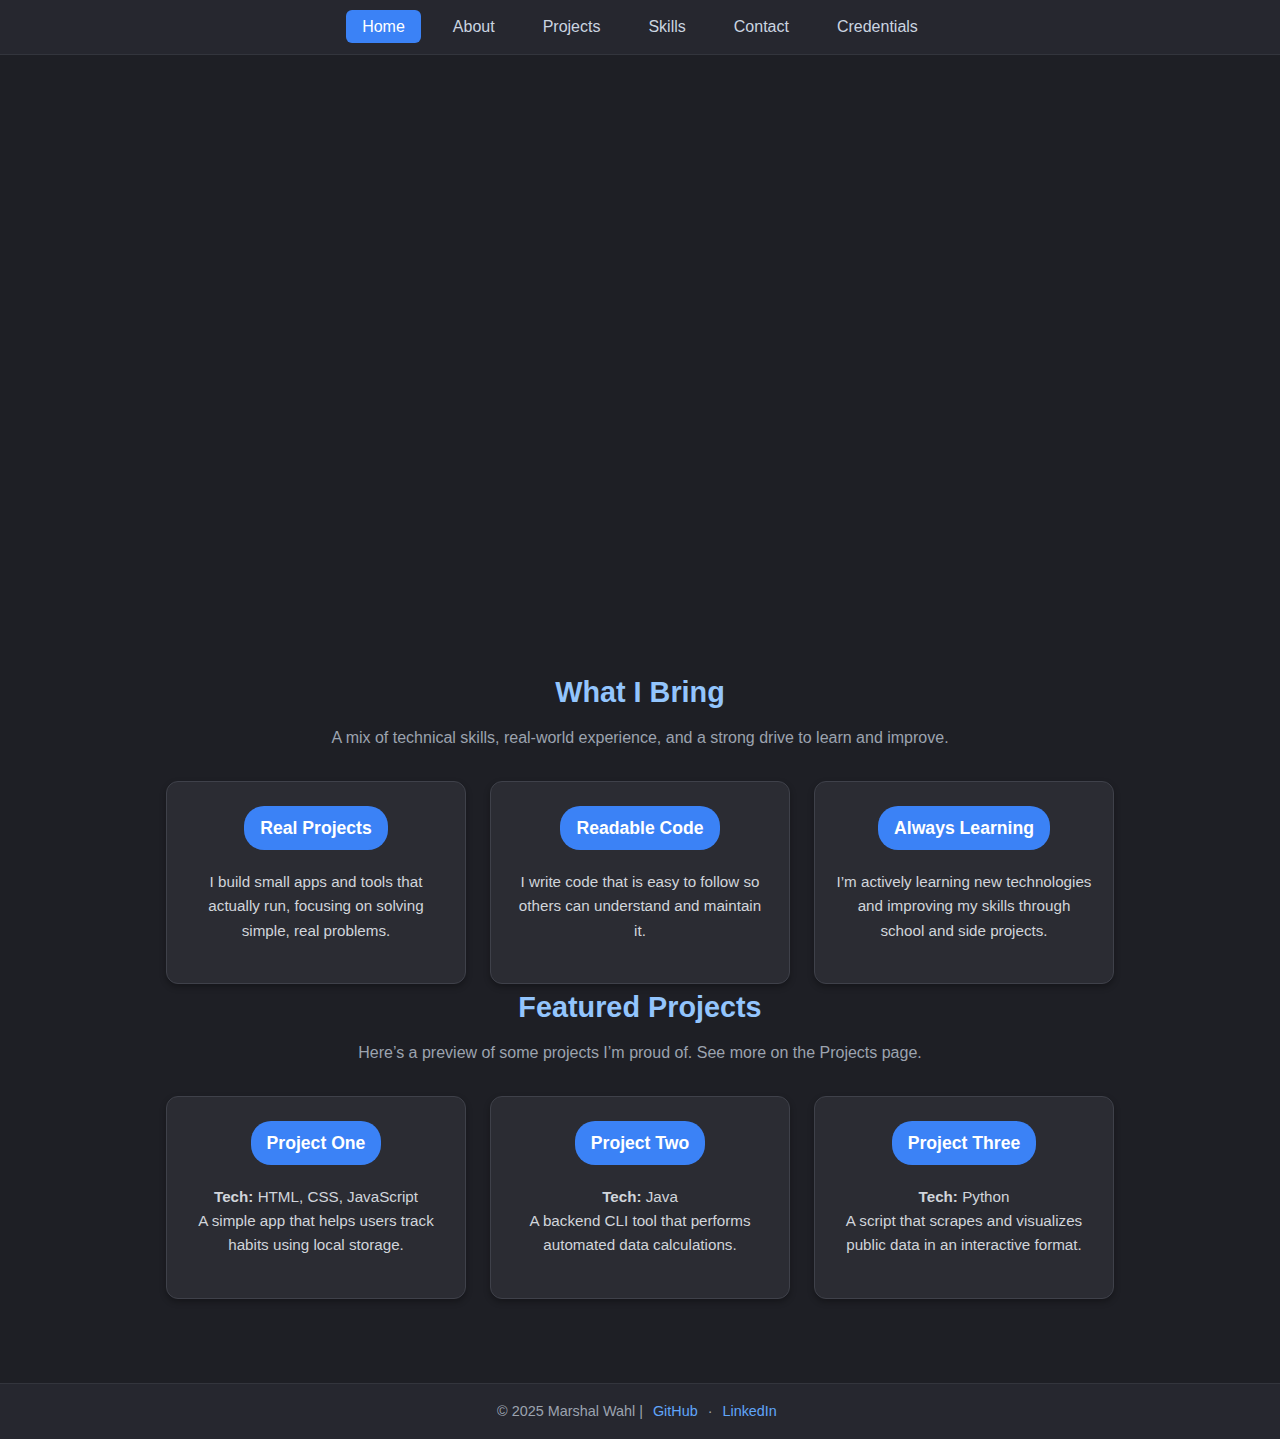
<file: index.html>
<!DOCTYPE html>
<html lang="en">
<head>
  <meta charset="UTF-8" />
  <meta name="viewport" content="width=device-width, initial-scale=1.0" />
  <meta name="description" content="Marshal Wahl Portfolio – web developer building practical apps for real-world problems." />
  <title>Marshal Wahl | Portfolio</title>
  <link rel="stylesheet" href="style.css" />
</head>

<body>
  <header>
    <nav>
      <ul>
        <li><a href="index.html" class="active">Home</a></li>
        <li><a href="about.html">About</a></li>
        <li><a href="projects.html">Projects</a></li>
        <li><a href="skills.html">Skills</a></li>
        <li><a href="contact.html">Contact</a></li>
        <li><a href="credentials.html">Credentials</a></li>
      </ul>
    </nav>
  </header>

  
  <section class="hero">
    <div class="hero-inner">
      <h1>Hi, I'm Marshal.</h1>
      <p><strong>I build clean, practical web applications to solve real-world problems for businesses and everyday users.</strong></p>
      <p>
        This portfolio is for entry-level software engineering recruiters, hiring managers,
        and potential freelance clients. I focus on real projects, clear code, and simple explanations
        of what I can do.
      </p>
      <a href="projects.html" class="button">View Projects</a>
      <a href="contact.html" class="button">Contact Me</a>
    </div>
  </section>

  
  <main class="container">
    
    <section>
      <h2>What I Bring</h2>
      <p>A mix of technical skills, real-world experience, and a strong drive to learn and improve.</p>

      <div class="grid">
        <div class="card">
          <h3>Real Projects</h3>
          <p>I build small apps and tools that actually run, focusing on solving simple, real problems.</p>
        </div>

        <div class="card">
          <h3>Readable Code</h3>
          <p>I write code that is easy to follow so others can understand and maintain it.</p>
        </div>

        <div class="card">
          <h3>Always Learning</h3>
          <p>I’m actively learning new technologies and improving my skills through school and side projects.</p>
        </div>
      </div>
    </section>

    
    <section>
      <h2>Featured Projects</h2>
      <p>Here’s a preview of some projects I’m proud of. See more on the Projects page.</p>

      <div class="grid">
        <div class="card">
          <h3>Project One</h3>
          <p><strong>Tech:</strong> HTML, CSS, JavaScript<br />
            A simple app that helps users track habits using local storage.
          </p>
        </div>

        <div class="card">
          <h3>Project Two</h3>
          <p><strong>Tech:</strong> Java<br />
            A backend CLI tool that performs automated data calculations.
          </p>
        </div>

        <div class="card">
          <h3>Project Three</h3>
          <p><strong>Tech:</strong> Python<br />
            A script that scrapes and visualizes public data in an interactive format.
          </p>
        </div>
      </div>
    </section>
  </main>

  
  <footer>
    <p>© 2025 Marshal Wahl | 
      <a href="https://github.com/">GitHub</a> · 
      <a href="https://linkedin.com/">LinkedIn</a>
    </p>
  </footer>
</body>
</html>
</file>
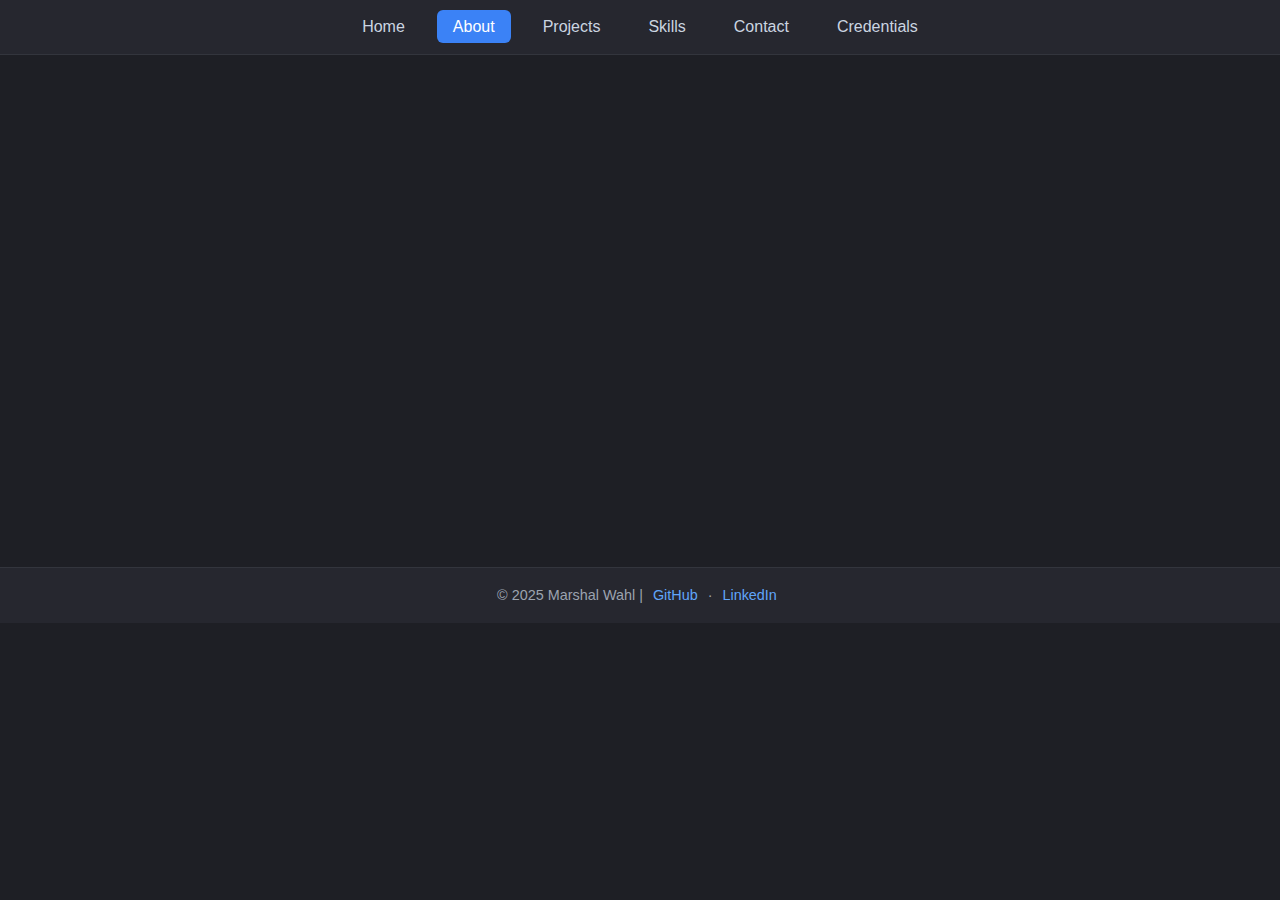
<file: about.html>
<!DOCTYPE html>
<html lang="en">
<head>
  <meta charset="UTF-8" />
  <meta name="viewport" content="width=device-width, initial-scale=1.0" />
  <meta name="description" content="About Marshal Wahl, an aspiring software developer focused on building practical web applications." />
  <title>About | Marshal Wahl</title>
  <link rel="stylesheet" href="style.css" />
</head>

<body>
  
  <header>
    <nav>
      <ul>
        <li><a href="index.html">Home</a></li>
        <li><a href="about.html" class="active">About</a></li>
        <li><a href="projects.html">Projects</a></li>
        <li><a href="skills.html">Skills</a></li>
        <li><a href="contact.html">Contact</a></li>
        <li><a href="credentials.html">Credentials</a></li>
      </ul>
    </nav>
  </header>

  
  <section class="about-section">
    <h1>About Me</h1>
    <p>
      I am an aspiring software developer who enjoys turning ideas into simple, working software.
      I balance school, work, and personal projects, and I’m focused on building a strong foundation
      in programming and web development.
    </p>
    <p>
      My long-term goal is to work on a team where I can grow, learn from others, and help build
      useful tools and applications for real people.
    </p>
  </section>


  
  <footer>
    <p>
      © 2025 Marshal Wahl |
      <a href="https://github.com/">GitHub</a> ·
      <a href="https://linkedin.com/">LinkedIn</a>
    </p>
  </footer>
</body>
</html>
</file>
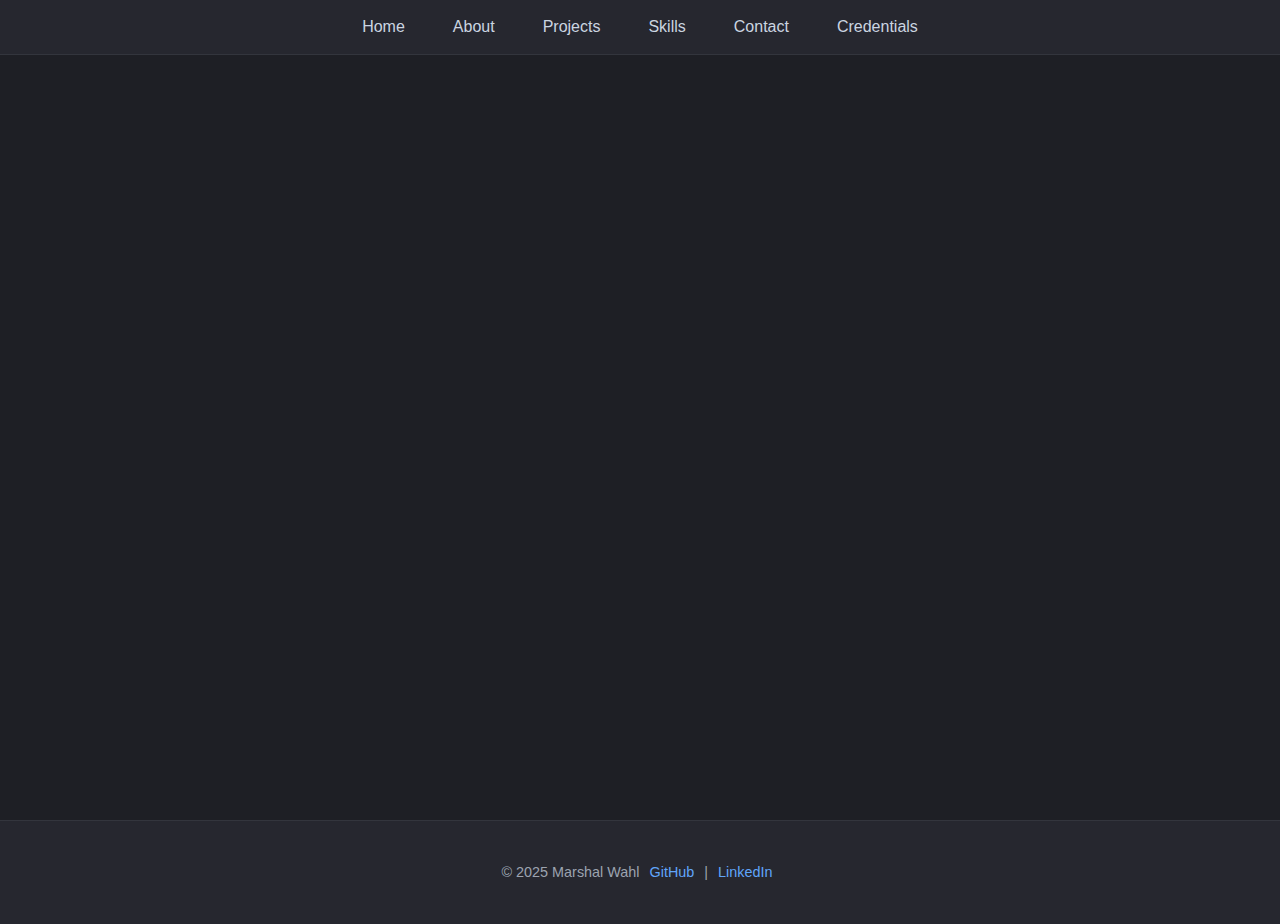
<file: contact.html>
<!DOCTYPE html>
<html lang="en">
<head>
  <meta charset="UTF-8">
  <meta name="viewport" content="width=device-width, initial-scale=1.0">
  <title>Contact | Marshal Wahl</title>
  <meta name="description" content="Contact page for Marshal Wahl.">
  <link rel="stylesheet" href="style.css">
  <link rel="icon" href="favicon.ico">
</head>
<body>

<header>
  <nav>
    <ul>
      <li><a href="index.html">Home</a></li>
      <li><a href="about.html">About</a></li>
      <li><a href="projects.html">Projects</a></li>
      <li><a href="skills.html">Skills</a></li>
      <li><a href="contact.html">Contact</a></li>
      <li><a href="credentials.html">Credentials</a></li>
    </ul>
  </nav>
</header>

<main>
  <div class="container">

    <section>
      <h1>Contact</h1>
      <p>If you want to talk about a role, project, or question, you can fill out this form.</p>
    </section>

    <section class="card">
      <form>
        <p>
          <label for="name">Name</label><br>
          <input type="text" id="name" name="name" style="width: 100%; padding: 8px;" required>
        </p>

        <p>
          <label for="email">Email</label><br>
          <input type="email" id="email" name="email" style="width: 100%; padding: 8px;" required>
        </p>

        <p>
          <label for="message">Message</label><br>
          <textarea id="message" name="message" rows="5" style="width: 100%; padding: 8px;" required></textarea>
        </p>

        <p>
          <button type="submit" class="button">Send Message</button>
        </p>
      </form>

      <p style="font-size: 14px; color: #555;">
        For now, this form is for display only. You can also email me at <strong>youremail@example.com</strong>.
      </p>
    </section>

  </div>
</main>

<footer>
  <div class="container">
    <span>© 2025 Marshal Wahl</span>
    <span>
      <a href="https://github.com/YOUR-GITHUB" target="_blank">GitHub</a> |
      <a href="https://www.linkedin.com/in/YOUR-LINKEDIN" target="_blank">LinkedIn</a>
    </span>
  </div>
</footer>

</body>
</html>
</file>
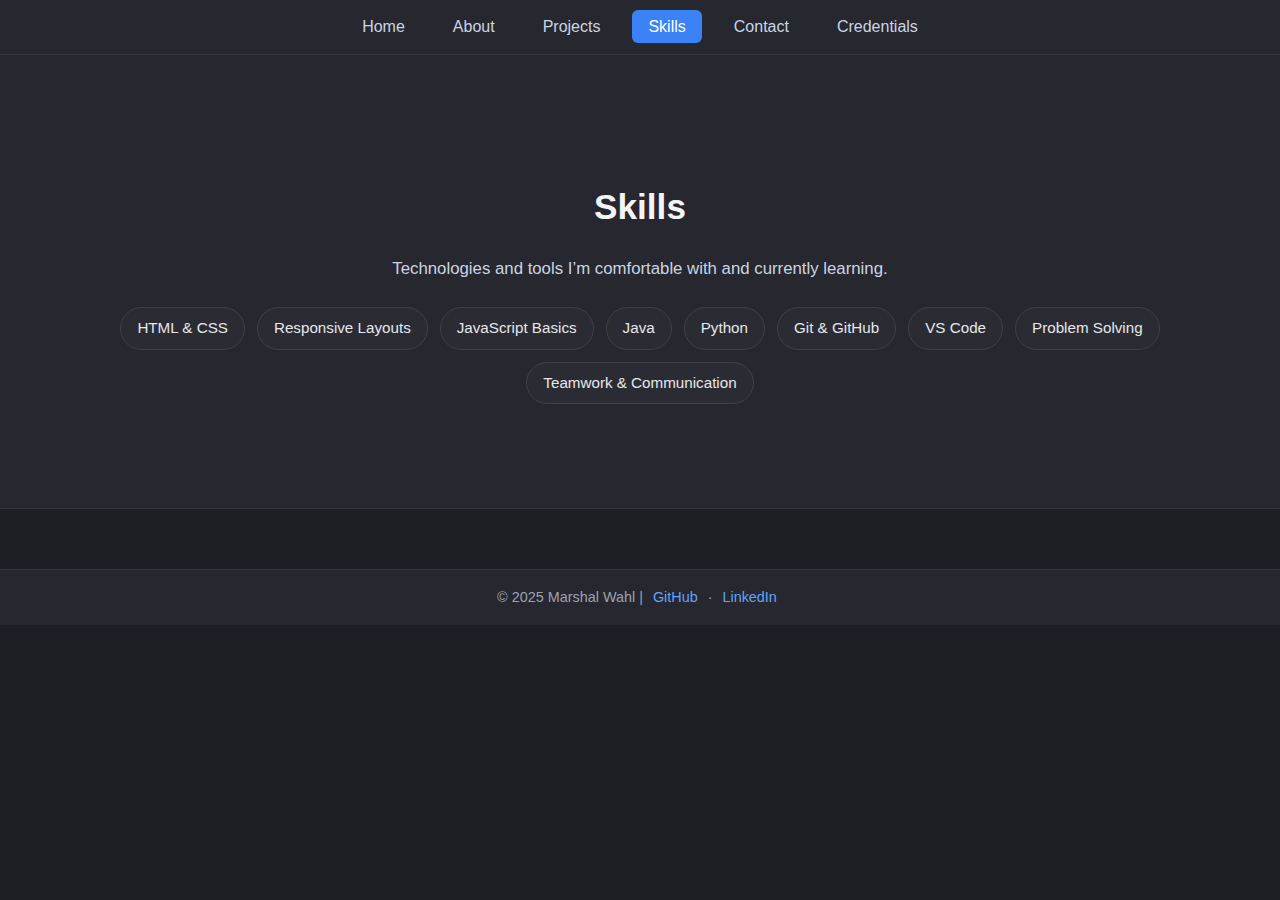
<file: credentials.html>
<!DOCTYPE html>
<html lang="en">
<head>
  <meta charset="UTF-8" />
  <meta name="viewport" content="width=device-width, initial-scale=1.0" />
  <meta name="description" content="Skills of Marshal Wahl – web development and programming foundations." />
  <title>Skills | Marshal Wahl</title>
  <link rel="stylesheet" href="style.css" />
</head>

<body>
  <header>
    <nav>
      <ul>
        <li><a href="index.html">Home</a></li>
        <li><a href="about.html">About</a></li>
        <li><a href="projects.html">Projects</a></li>
        <li><a href="skills.html" class="active">Skills</a></li>
        <li><a href="contact.html">Contact</a></li>
        <li><a href="credentials.html">Credentials</a></li>
      </ul>
    </nav>
  </header>

  <section class="skills-section">
    <div class="container">
      <h1>Skills</h1>
      <p>Technologies and tools I’m comfortable with and currently learning.</p>

      <div class="skills-tags">
        <span class="skill-tag">HTML &amp; CSS</span>
        <span class="skill-tag">Responsive Layouts</span>
        <span class="skill-tag">JavaScript Basics</span>
        <span class="skill-tag">Java</span>
        <span class="skill-tag">Python</span>
        <span class="skill-tag">Git &amp; GitHub</span>
        <span class="skill-tag">VS Code</span>
        <span class="skill-tag">Problem Solving</span>
        <span class="skill-tag">Teamwork &amp; Communication</span>
      </div>
    </div>
  </section>

  <footer>
    <p>
      © 2025 Marshal Wahl |
      <a href="https://github.com/">GitHub</a> ·
      <a href="https://linkedin.com/">LinkedIn</a>
    </p>
  </footer>
</body>
</html>
</file>
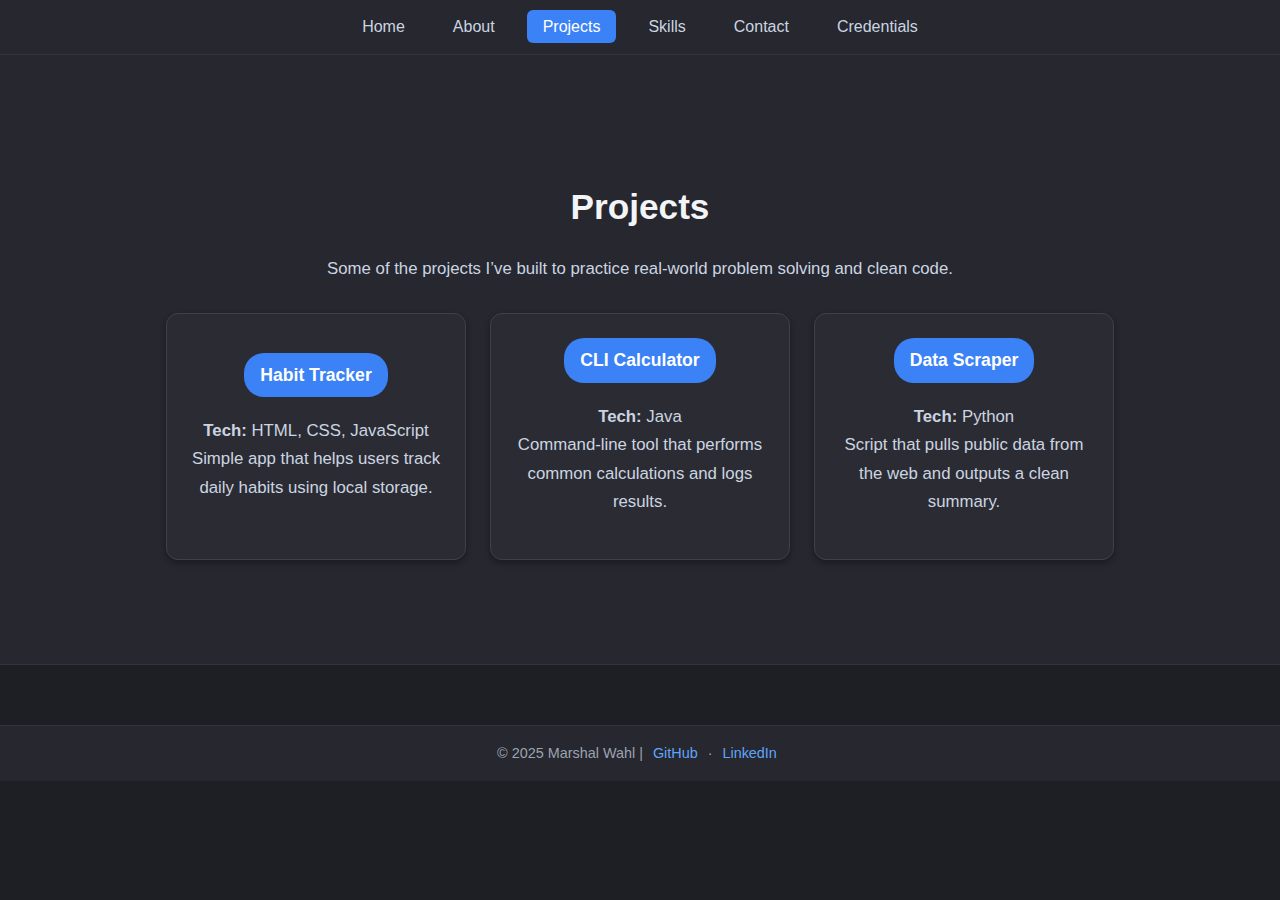
<file: projects.html>
<!DOCTYPE html>
<html lang="en">
<head>
  <meta charset="UTF-8" />
  <meta name="viewport" content="width=device-width, initial-scale=1.0" />
  <meta name="description" content="Projects by Marshal Wahl – practical web and software projects." />
  <title>Projects | Marshal Wahl</title>
  <link rel="stylesheet" href="style.css" />
</head>

<body>
  <header>
    <nav>
      <ul>
        <li><a href="index.html">Home</a></li>
        <li><a href="about.html">About</a></li>
        <li><a href="projects.html" class="active">Projects</a></li>
        <li><a href="skills.html">Skills</a></li>
        <li><a href="contact.html">Contact</a></li>
        <li><a href="credentials.html">Credentials</a></li>
      </ul>
    </nav>
  </header>

  <section class="projects-section">
    <div class="container">
      <h1>Projects</h1>
      <p>Some of the projects I’ve built to practice real-world problem solving and clean code.</p>

      <div class="grid">
        <div class="card">
          <h3>Habit Tracker</h3>
          <p><strong>Tech:</strong> HTML, CSS, JavaScript<br>
          Simple app that helps users track daily habits using local storage.</p>
        </div>

        <div class="card">
          <h3>CLI Calculator</h3>
          <p><strong>Tech:</strong> Java<br>
          Command-line tool that performs common calculations and logs results.</p>
        </div>

        <div class="card">
          <h3>Data Scraper</h3>
          <p><strong>Tech:</strong> Python<br>
          Script that pulls public data from the web and outputs a clean summary.</p>
        </div>
      </div>
    </div>
  </section>

  <footer>
    <p>
      © 2025 Marshal Wahl |
      <a href="https://github.com/">GitHub</a> ·
      <a href="https://linkedin.com/">LinkedIn</a>
    </p>
  </footer>
</body>
</html>
</file>
<file: style.css>
/* ---------- RESET ---------- */
* {
  box-sizing: border-box;
  margin: 0;
  padding: 0;
}

/* ---------- BASE ---------- */
body {
  font-family: "Segoe UI", Roboto, Helvetica, Arial, sans-serif;
  line-height: 1.6;
  background-color: #1e1f25;
  color: #e5e7eb;
}

.container {
  max-width: 1100px;
  margin: 0 auto;
  padding: 24px 16px;
}

/* ---------- ANIMATION ---------- */
@keyframes bubbleIn {
  from {
    opacity: 0;
    transform: translateY(20px) scale(0.97);
  }
  to {
    opacity: 1;
    transform: translateY(0) scale(1);
  }
}

.hero,
main .container > section,
.about-section {
  opacity: 0;
  animation: bubbleIn 0.75s ease-out forwards;
}

.hero {
  animation-delay: 0.1s;
}

main .container > section:nth-of-type(1) {
  animation-delay: 0.25s;
}

main .container > section:nth-of-type(2) {
  animation-delay: 0.4s;
}

/* cards stagger */
.grid .card:nth-child(1) { animation: bubbleIn 0.65s ease-out 0.55s forwards; }
.grid .card:nth-child(2) { animation: bubbleIn 0.65s ease-out 0.7s forwards; }
.grid .card:nth-child(3) { animation: bubbleIn 0.65s ease-out 0.85s forwards; }

/* ---------- HEADER & NAV ---------- */
header {
  background-color: #26272f;
  border-bottom: 1px solid #33353d;
  position: sticky;
  top: 0;
  z-index: 10;
}

nav {
  display: flex;
  justify-content: center;
  align-items: center;
  max-width: 1100px;
  margin: 0 auto;
  padding: 14px 16px;
}

nav ul {
  list-style: none;
  display: flex;
  gap: 16px;
  padding: 0;
  margin: 0;
}

nav a {
  text-decoration: none;
  color: #cbd5e1;
  font-weight: 500;
  padding: 8px 16px;
  border-radius: 6px;
  transition: 0.2s ease;
}

nav a:hover,
nav a.active {
  background-color: #3b82f6;
  color: #ffffff;
}

/* ---------- HERO (HOME) ---------- */
.hero {
  background-color: #26272f;
  border-bottom: 1px solid #33353d;
}

.hero-inner {
  max-width: 1100px;
  margin: 0 auto;
  padding: 100px 16px 80px;
  display: flex;
  flex-direction: column;
  align-items: center;
  text-align: center;
}

.hero-inner h1 {
  font-size: 2.8rem;
  margin-bottom: 16px;
  color: #f3f4f6;
}

.hero-inner p {
  max-width: 700px;
  margin: 0 auto 24px;
  font-size: 1.05rem;
  color: #9ca3af;
  line-height: 1.7;
}

.hero-inner strong {
  color: #ffffff;
}

.button {
  display: inline-block;
  background-color: #3b82f6;
  color: #ffffff;
  padding: 10px 20px;
  border-radius: 6px;
  font-weight: 600;
  text-decoration: none;
  margin: 10px 8px;
  transition: background-color 0.3s ease;
}

.button:hover {
  background-color: #2563eb;
}

/* ---------- GENERIC SECTIONS ---------- */
section h2 {
  color: #93c5fd;
  font-size: 1.8rem;
  margin-bottom: 10px;
  text-align: center;
}

section p {
  margin-bottom: 16px;
  text-align: center;
  color: #9ca3af;
}

/* ---------- CARDS (SIDE-BY-SIDE BUBBLES) ---------- */
.grid {
  display: flex;
  flex-wrap: wrap;
  justify-content: center;
  align-items: stretch;
  gap: 24px;
  margin-top: 30px;
  width: 100%;
}

.card {
  background-color: #2b2c33;
  border-radius: 12px;
  border: 1px solid #3f414a;
  padding: 24px 20px;
  width: 300px;
  min-height: 200px;
  box-shadow: 0 3px 6px rgba(0, 0, 0, 0.3);
  transition: transform 0.2s, box-shadow 0.2s;
  text-align: center;
  display: flex;
  flex-direction: column;
  justify-content: center;
}

.card:hover {
  transform: translateY(-3px);
  box-shadow: 0 6px 12px rgba(0, 0, 0, 0.4);
}

.card h3 {
  display: inline-block;
  background-color: #3b82f6;
  color: #ffffff;
  padding: 8px 16px;
  border-radius: 20px;
  font-size: 1.1rem;
  font-weight: 600;
  margin: 0 auto 12px;
}

.card p {
  color: #d1d5db;
  margin-top: 8px;
  font-size: 0.95rem;
}

/* ---------- ABOUT PAGE ---------- */
.about-section {
  background-color: #26272f;
  border-bottom: 1px solid #33353d;
  padding: 100px 16px 80px;
  text-align: center;
}

.about-section h1 {
  color: #f3f4f6;
  font-size: 2.4rem;
  margin-bottom: 24px;
}

.about-section p {
  color: #cbd5e1;
  font-size: 1.1rem;
  line-height: 1.7;
  max-width: 800px;      
  margin: 0 auto 18px;   
}


/* ---------- FORMS (CONTACT PAGE) ---------- */
form input,
form textarea {
  width: 100%;
  padding: 10px;
  border-radius: 6px;
  border: 1px solid #4b5563;
  background-color: #1f2127;
  color: #f3f4f6;
  margin-bottom: 12px;
  font-family: inherit;
  font-size: 1rem;
}

form input:focus,
form textarea:focus {
  outline: none;
  border-color: #60a5fa;
}

form button {
  background-color: #3b82f6;
  color: white;
  border: none;
  padding: 10px 20px;
  border-radius: 6px;
  cursor: pointer;
  font-weight: 600;
}

form button:hover {
  background-color: #2563eb;
}

/* ---------- FOOTER ---------- */
footer {
  background-color: #26272f;
  text-align: center;
  padding: 16px;
  margin-top: 60px;
  border-top: 1px solid #33353d;
  color: #9ca3af;
  font-size: 0.9rem;
}

footer a {
  color: #60a5fa;
  text-decoration: none;
  margin: 0 6px;
}

footer a:hover {
  text-decoration: underline;
}

/* ---------- RESPONSIVE ---------- */
@media (max-width: 768px) {
  nav ul {
    flex-wrap: wrap;
    justify-content: center;
    gap: 10px;
  }

  .hero-inner h1 {
    font-size: 2rem;
  }

  section h2 {
    font-size: 1.5rem;
  }

  .grid {
    flex-direction: column;
    align-items: center;
  }

  .card {
    width: 90%;
    min-height: auto;
  }
}

/* ---------- OTHER PAGES: Projects / Skills / Credentials / Contact ---------- */

.projects-section,
.skills-section,
.credentials-section,
.contact-section {
  background-color: #26272f;
  border-bottom: 1px solid #33353d;
  padding: 100px 16px 80px;
}

.projects-section .container,
.skills-section .container,
.credentials-section .container,
.contact-section .container {
  max-width: 1100px;
  margin: 0 auto;
  text-align: center;
}

.projects-section h1,
.skills-section h1,
.credentials-section h1,
.contact-section h1 {
  color: #f3f4f6;
  font-size: 2.2rem;
  margin-bottom: 20px;
}

.projects-section p,
.skills-section p,
.credentials-section p,
.contact-section p {
  color: #cbd5e1;
  font-size: 1.05rem;
  line-height: 1.7;
  margin-bottom: 18px;
}

/* credentials list cards */

.credentials-list {
  list-style: none;
  padding: 0;
  margin: 24px auto 0;
  max-width: 700px;
}

.credentials-list li {
  background-color: #2b2c33;
  border-radius: 10px;
  border: 1px solid #3f414a;
  padding: 16px 20px;
  margin-bottom: 12px;
}

.credentials-list h3 {
  margin-bottom: 6px;
  color: #93c5fd;
}

/* skills pill tags */

.skills-tags {
  display: flex;
  flex-wrap: wrap;
  justify-content: center;
  gap: 12px;
  margin-top: 24px;
}

.skill-tag {
  background-color: #2b2c33;
  border-radius: 999px;
  border: 1px solid #3f414a;
  padding: 8px 16px;
  font-size: 0.95rem;
}

/* make project cards reuse your existing .grid + .card */
</file>
